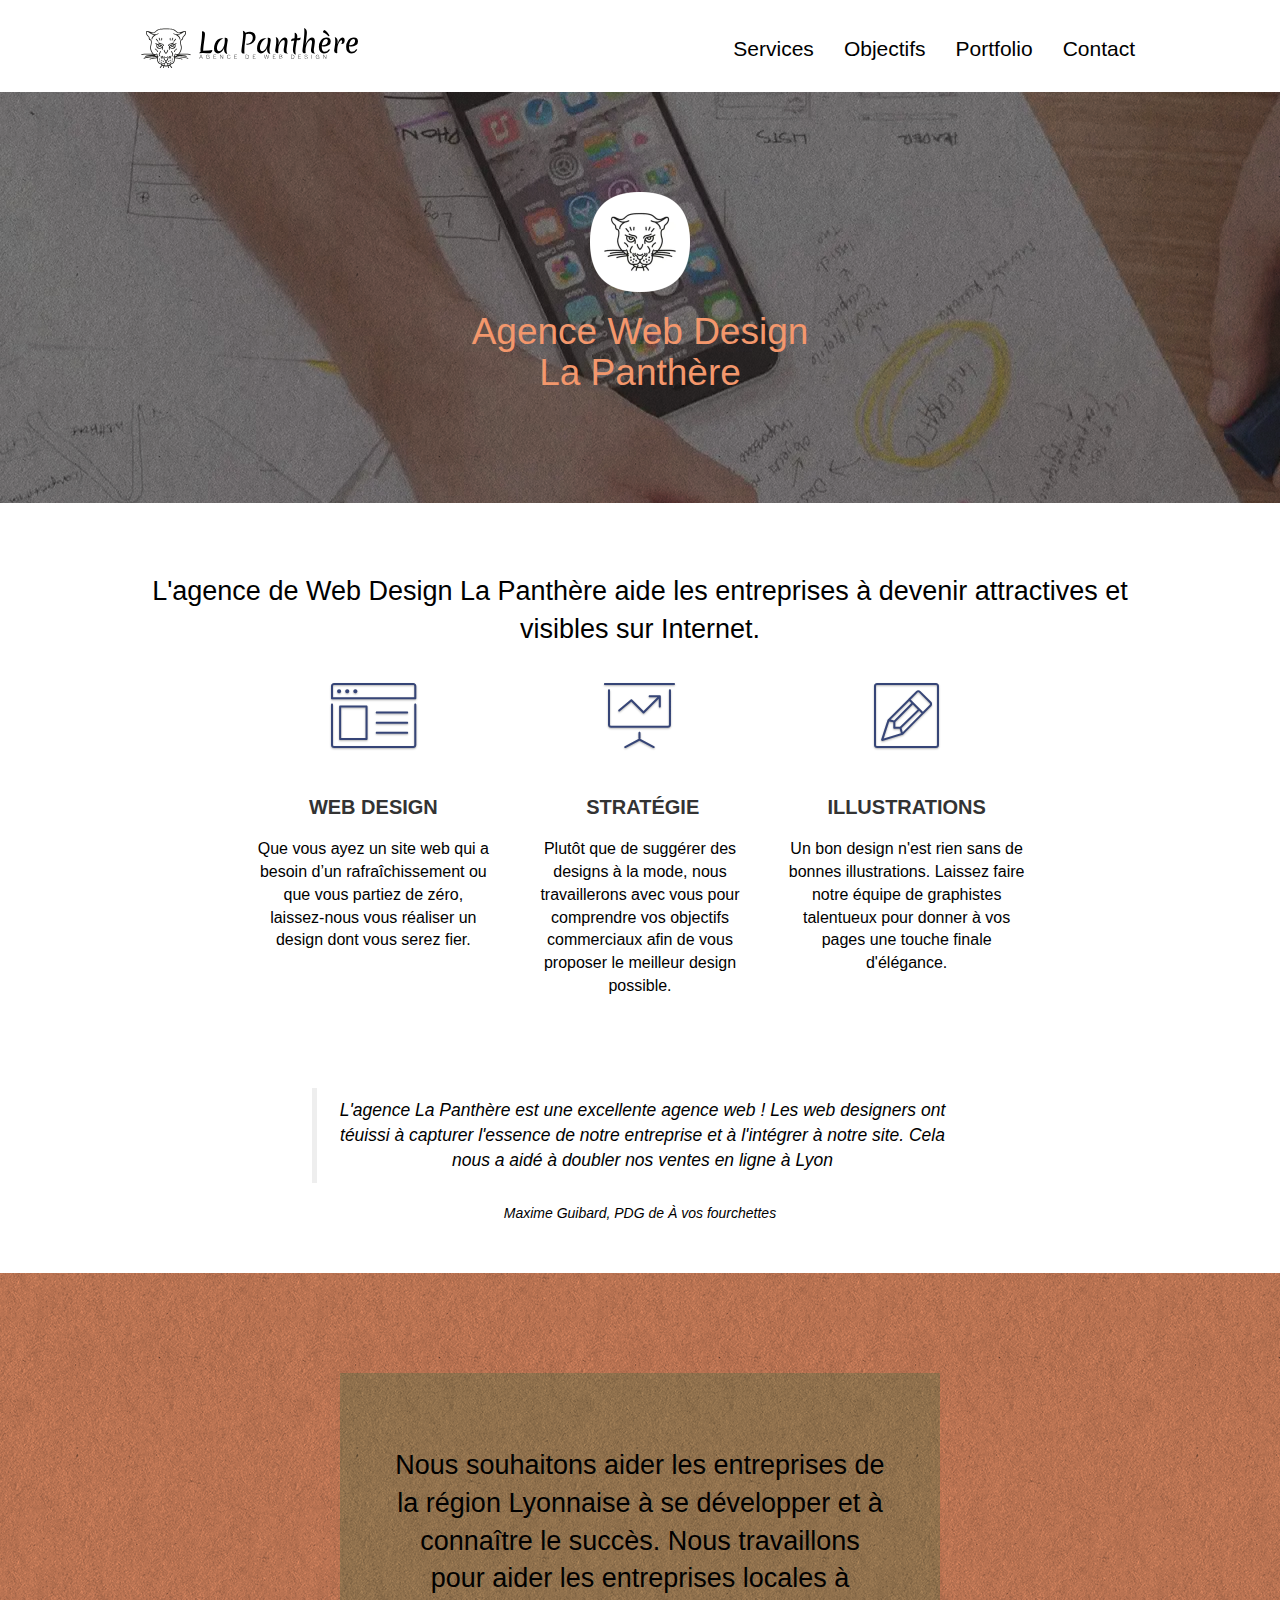
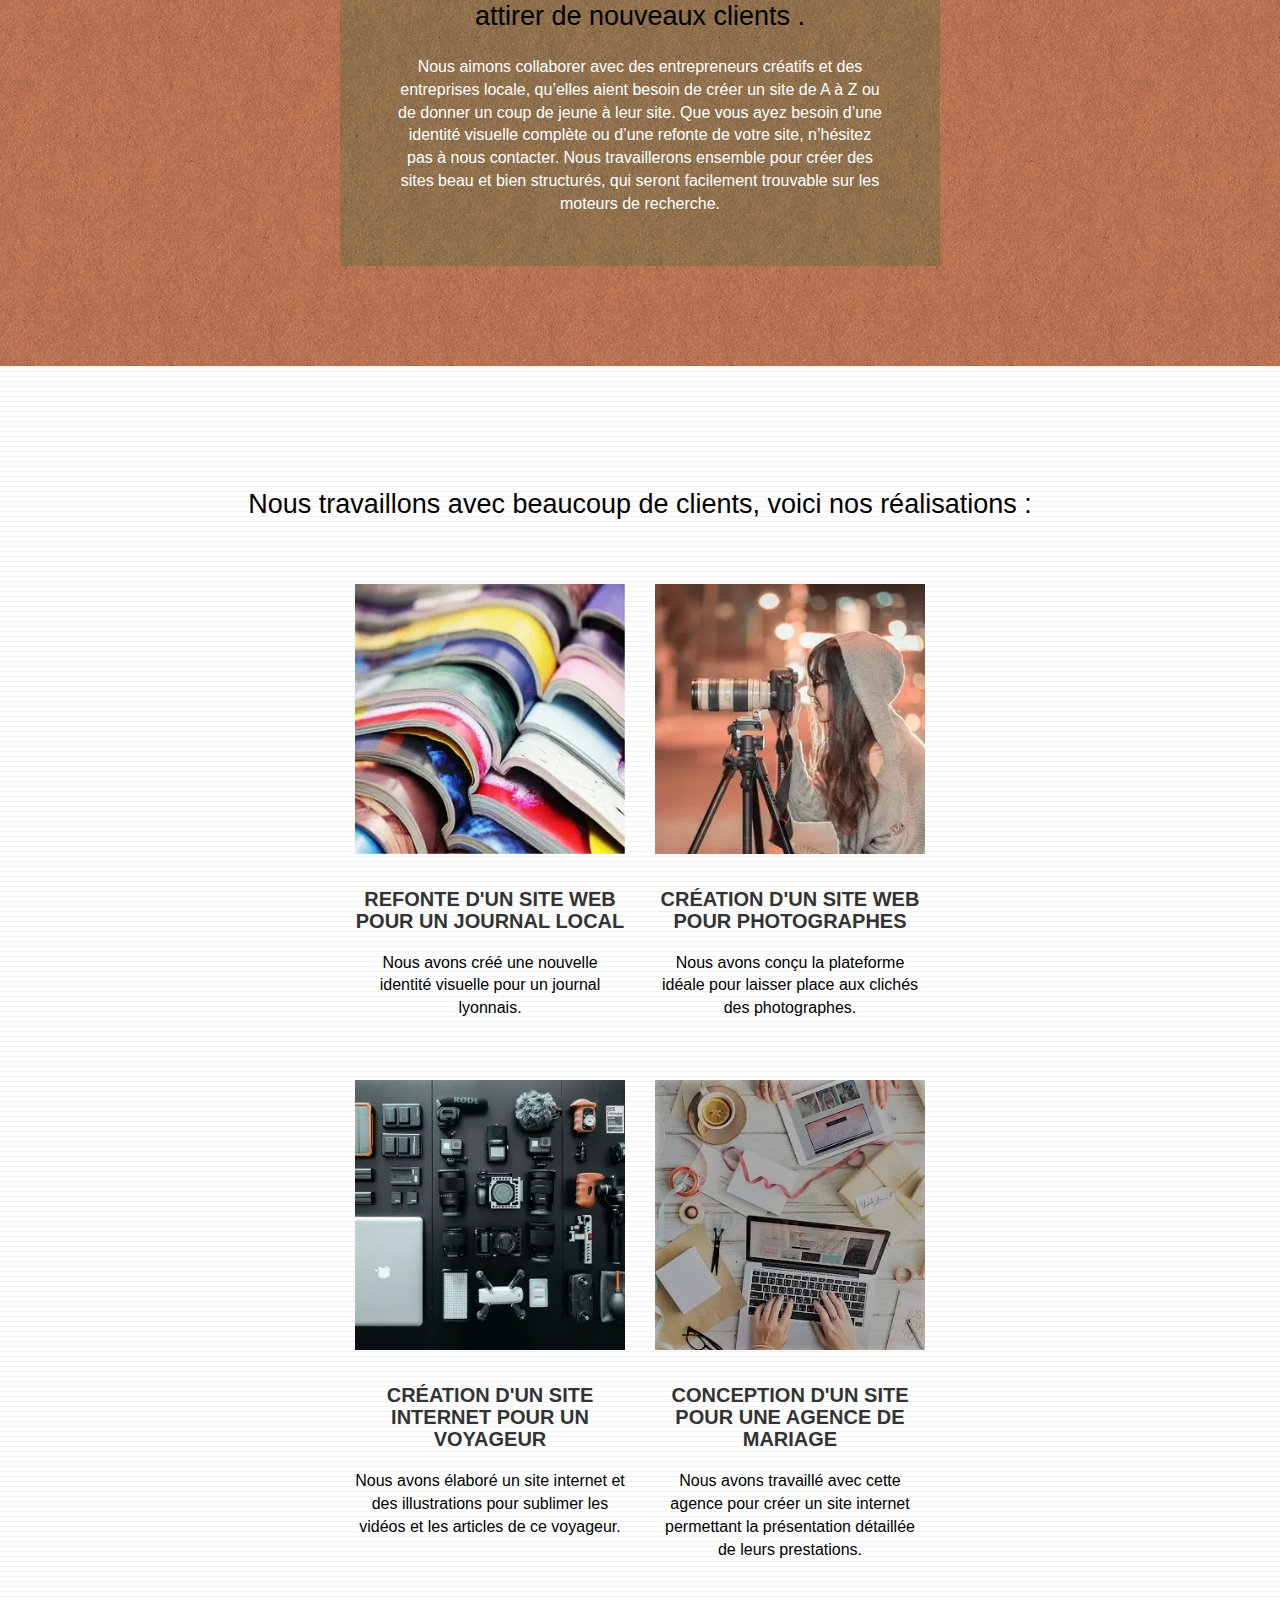
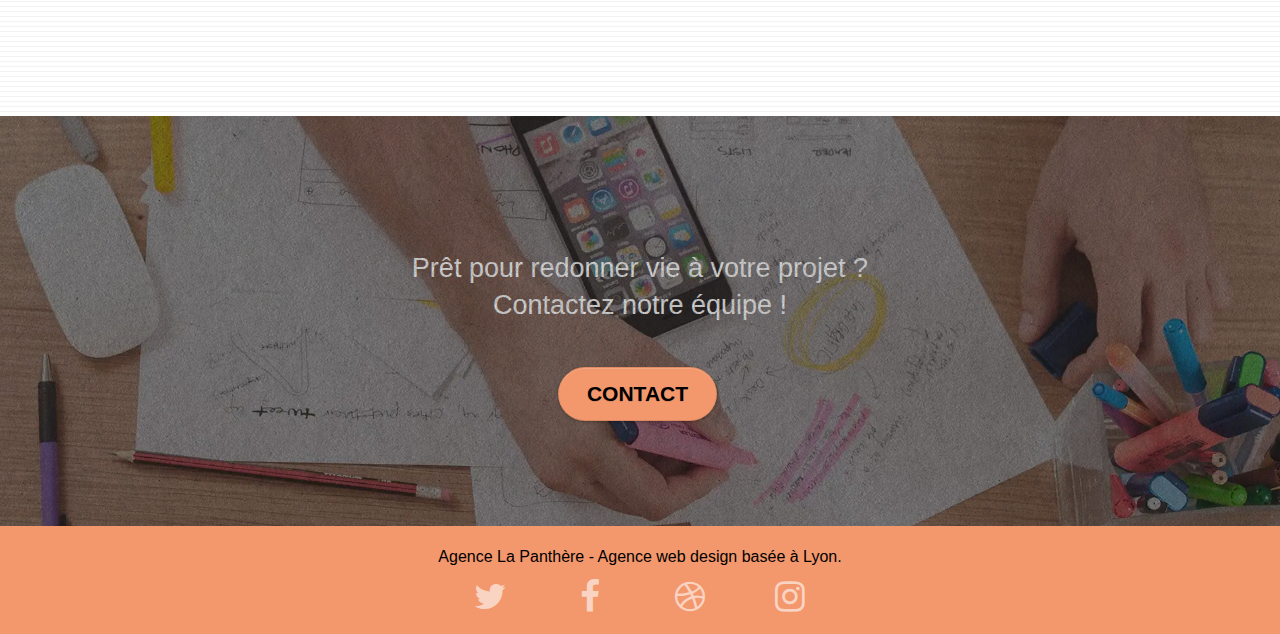
<file: index.html>
<!doctype html>
<html lang="fr">
<head>
    <meta charset="utf-8">
    <meta name="keywords" content="seo, google, site web, site internet, agence design paris, agence design, agence design,agence design,agence design,agence design,agence design,agence design,agence design,agence design">
    <meta name="description" content="À la recherche d'une agence WebDesign ?
	Faites de votre site web une référence de votre marché grâce à l'agence de WebDesign La Panthère.">
    <meta name="viewport" content="width=device-width, initial-scale=1.0, viewport-fit=cover">
    <link rel="shortcut icon" type="image/png" href="favicon.jpg">
    
	<link rel="stylesheet" type="text/css" href="./css/bootstrap.css">
	<link rel="stylesheet" type="text/css" href="style.css">
	<link rel="stylesheet" type="text/css" href="./css/font-awesome.css">
	<link rel="stylesheet" type="text/css" href="./css/et-line.css">
	
    
	<script src="./js/jquery-2.1.0.js" defer></script>
	<script src="./js/bootstrap.js" defer></script>
	<script src="./js/blocs.js" defer></script>
	<script src="./js/jquery.touchSwipe.js" defer></script>
	<script src="./js/gmaps.js" defer></script>

    <title>Agence de Web Design à Lyon - La Panthère</title>

    
<!-- Analytics -->
 
<!-- Analytics END -->
    
</head>
<body>
<!-- Principal conteneur -->
<div class="page-container">
    
<!-- header -->
<header class="bloc bgc-white l-bloc " id="bloc-0">
	<div class="container bloc-sm">

		<nav class="navbar row">
			<div class="navbar-header">
				<a class="navbar-brand" href="index.html"><img src="img/agence-la-panthere-monochrome.svg" alt="Logo Agence La Panthère" height="40"></a>
				<button id="nav-toggle" type="button" class="ui-navbar-toggle navbar-toggle" data-toggle="collapse" data-target=".navbar-1">
					<span class="sr-only">Toggle navigation</span>
					<span class="icon-bar"></span>
					<span class="icon-bar"></span>
					<span class="icon-bar"></span>
				</button>
			</div>
			<div class="collapse navbar-collapse navbar-1 special-dropdown-nav">
				<ul class="site-navigation nav navbar-nav">
					<li>
						<a href="#bloc-2-services">Services</a>
					</li>
					<li>
						<a href="#bloc-3-what-i-do">Objectifs</a>
					</li>
					<li>
						<a href="#bloc-4-portfolio">Portfolio</a>
					</li>
					<li>
						<a href="contact.html">Contact</a>
					</li>
				</ul>
			</div>
		</nav>
	</div>
</header>
<!-- header END -->

<!-- bloc-1-presentation -->
<div class="bloc bgc-dark-slate-blue bg-banniere d-bloc bg-t-edge bloc-bg-texture texture-paper b-parallax" id="bloc-1-hero">
	<div class="container bloc-lg">
		<div class="row tight-width-whitespace">
			<div class="col-sm-12">
				<img src="img/logo.webp" class="center-block image-resize-mode" width="100" alt="Logo La Panthère">
				<h1 class="text-center hero-bloc-text tc-white ">
					Agence Web Design <br> La Panthère
				</h1>
			</div>
		</div>
	</div>
</div>
<!-- bloc-1-presentation END -->

<!-- bloc-2-services -->
<div class="bloc bgc-white l-bloc" id="bloc-2-services">
	<div class="container bloc-md">
		<div class="row">
			<div class="col-sm-12 text-center">
				<h2>L'agence de Web Design La Panthère aide les entreprises à devenir attractives et visibles sur Internet.</h2>
			</div>
		</div>
		<div class="row voffset-lg med-width-whitespace">
			<div class="col-sm-4">
				<div class="text-center">
					<span class="et-icon-browser sm-shadow icon-dark-slate-blue icons icon-lg"></span>
				</div>
				<h3 class="mg-md text-center">
					Web design
				</h3>
				<p class="text-center ">
					Que vous ayez un site web qui a besoin d&rsquo;un rafraîchissement ou que vous partiez de zéro, laissez-nous vous réaliser un design dont vous serez fier.
				</p>
			</div>
			<div class="col-sm-4">
				<div class="text-center">
					<span class="et-icon-presentation sm-shadow icon-dark-slate-blue icons icon-lg"></span>
				</div>
				<h3 class="mg-md text-center">
					&nbsp;Stratégie
				</h3>
				<p class="text-center ">
					Plutôt que de suggérer des designs à la mode, nous travaillerons avec vous pour comprendre vos objectifs commerciaux afin de vous proposer le meilleur design possible.<br>
				</p>
			</div>
			<div class="col-sm-4">
				<div class="text-center">
					<span class="et-icon-edit sm-shadow icon-dark-slate-blue icons icon-lg"></span>
				</div>
				<h3 class="mg-md text-center">
					Illustrations
				</h3>
				<p class="text-center ">
					Un bon design n'est rien sans de bonnes illustrations. Laissez faire notre équipe de graphistes talentueux pour donner à vos pages une touche finale d'élégance.
				</p>
			</div>
		</div>
		<div class="row voffset-lg voffset">
			<figure class="col-xs-12 col-md-8 col-md-offset-2 text-center">
				<blockquote>L'agence La Panthère est une excellente agence web !
					Les web designers ont téuissi à capturer l'essence de notre entreprise et à l'intégrer à notre site.
				Cela nous a aidé à doubler nos ventes en ligne à Lyon</blockquote>
				<figcaption>Maxime Guibard, <abbr>PDG</abbr> de À vos fourchettes</figcaption>
				</figure>
		</div>
	</div>
</div>
<!-- bloc-2-services END -->

<!-- bloc-3-what-i-do -->
<div class="bloc tc-white bgc-atomic-tangerine bg-presentation d-bloc bloc-bg-texture texture-paper b-parallax" id="bloc-3-what-i-do">
	<div class="container bloc-lg">
		<div class="row tight-width-whitespace black-background">
			<div class="col-sm-12">
				<h2 class="mg-md text-center">
					Nous souhaitons aider les entreprises de la région Lyonnaise à se développer et à connaître le succès. Nous travaillons pour aider les entreprises locales à attirer de nouveaux clients .<br>
				</h2>
				<p class="text-center white">
					Nous aimons collaborer avec des entrepreneurs créatifs et des entreprises locale, qu’elles aient besoin de créer un site de A à Z ou de donner un coup de jeune à leur site. Que vous ayez besoin d’une identité visuelle complète ou d’une refonte de votre site, n’hésitez pas à nous contacter. Nous travaillerons ensemble pour créer des sites beau et bien structurés, qui seront facilement trouvable sur les moteurs de recherche.
				</p>
			</div>
		</div>
	</div>
</div>

<!-- bloc-3-what-i-do END -->

<!-- bloc-4-portfolio -->
<div class="bloc bgc-white bg-lines-h2-bg bg-repeat l-bloc" id="bloc-4-portfolio">
	<div class="container bloc-lg">
		<div class="row">
			<div class="col-sm-12 text-center">
				<h2>Nous travaillons avec beaucoup de clients, voici nos réalisations :</h2>
			</div>
		</div>
		<div class="row tight-width-whitespace portfolio-row">
			<div class="col-sm-6">
				<a href="#" data-lightbox="img/1.webp" data-gallery-id="gallery-1" data-caption="Refonte d'un site web pour un journal local" data-frame="snapshot-lb"><img src="img/1.webp" alt="Livres empilés" class="img-responsive portfolio-thumb"></a>
				<h3 class="mg-md text-center">
					Refonte d'un site web pour un journal local
				</h3>
				<p class="text-center">
					Nous avons créé une nouvelle identité visuelle pour un journal lyonnais.
				</p>
			</div>
			<div class="col-sm-6">
				<a href="#" data-lightbox="img/2.webp" data-gallery-id="gallery-1" data-caption="Création d'un site web pour photographes" data-frame="snapshot-lb"><img src="img/2.webp" class="img-responsive portfolio-thumb" alt="Photographe"></a>
				<h3 class="mg-md text-center">
					Création d'un site web pour photographes
				</h3>
				<p class="text-center">
					Nous avons conçu la plateforme idéale pour laisser place aux clichés des photographes.
				</p>
			</div>
		</div>
		<div class="row tight-width-whitespace portfolio-row">
			<div class="col-sm-6">
				<a href="#" data-lightbox="img/3.webp" data-gallery-id="gallery-1" data-caption="Création d'un site internet pour un voyageur" data-frame="snapshot-lb"><img src="img/3.webp" class="img-responsive portfolio-thumb" alt="Equipements informatiques et photographiques"></a>
				<h3 class="mg-md text-center">
					Création d'un site internet pour un voyageur
				</h3>
				<p class="text-center">
					Nous avons élaboré un site internet et des illustrations pour sublimer les vidéos et les articles de ce voyageur.
				</p>
			</div>
			<div class="col-sm-6">
				<a href="#" data-lightbox="img/4.webp" data-gallery-id="gallery-1" data-caption="Conception d'un site pour une agence de mariage" data-frame="snapshot-lb"><img src="img/4.webp" class="img-responsive portfolio-thumb" alt="Bureau de travail vu du dessus"></a>
				<h3 class="mg-md text-center">
					Conception d'un site pour une agence de mariage
				</h3>
				<p class="text-center">
					Nous avons travaillé avec cette agence pour créer un site internet permettant la présentation détaillée de leurs prestations.
				</p>
			</div>
		</div>
	</div>
</div>
<!-- bloc-4-portfolio END -->

<!-- bloc-5-cta -->
<div class="bloc bgc-dark-slate-blue bg-banniere d-bloc bloc-bg-texture texture-paper" id="bloc-5-cta">
	<div class="container bloc-lg">
		<div class="row">
			<h2 class="mg-md text-center white">
				Prêt pour redonner vie à votre projet ?<br>Contactez notre équipe !
			</h2>
			<div class="col-sm-12 text-center">
				<a href="contact.html" aria-label="Lien vers Contact" class="btn btn-atomic-tangerine btn-clean btn-rd btn-lg cta-hero">Contact</a>
			</div>
		</div>
	</div>
</div>
<!-- bloc-5-cta END -->

<!-- Footer - bloc-8 -->
<footer class="bloc bgc-atomic-tangerine d-bloc" id="bloc-8">
	<div class="container bloc-sm">
		<div class="row">
			<div class="col-sm-12">
				<p class="text-center footer-tag">
					Agence La Panthère - Agence web design basée à Lyon.<br>
				</p>
				<div class="row row-no-gutters social">
					<div class="col-sm-3">
						<div class="text-center">
							<a class="social" href="https://twitter.com/" aria-label="lien Twitter">
								<span class="fa fa-twitter icon-md"></span>
							</a>
						</div>
					</div>
					<div class="col-sm-3">
						<div class="text-center">
							<a class="social" href="https://www.facebook.com/" aria-label="lien Facebook"><span class="fa fa-facebook icon-md"></span></a>
						</div>
					</div>
					<div class="col-sm-3">
						<div class="text-center">
							<a class="social" href="https://dribbble.com/" aria-label="lien Dribble"><span class="fa fa-dribbble icon-md"></span></a>
						</div>
					</div>
					<div class="col-sm-3">
						<div class="text-center">
							<a class="social" href="https://www.instagram.com/" aria-label="lien Instagram"><span class="fa fa-instagram icon-md"></span></a>
						</div>
					</div>
				</div>
			</div>
		</div>
	</div>
</footer>
<!-- Footer - bloc-8 END -->

</div>
<!-- Principal conteneur END -->
    

</body>
</html>
</file>
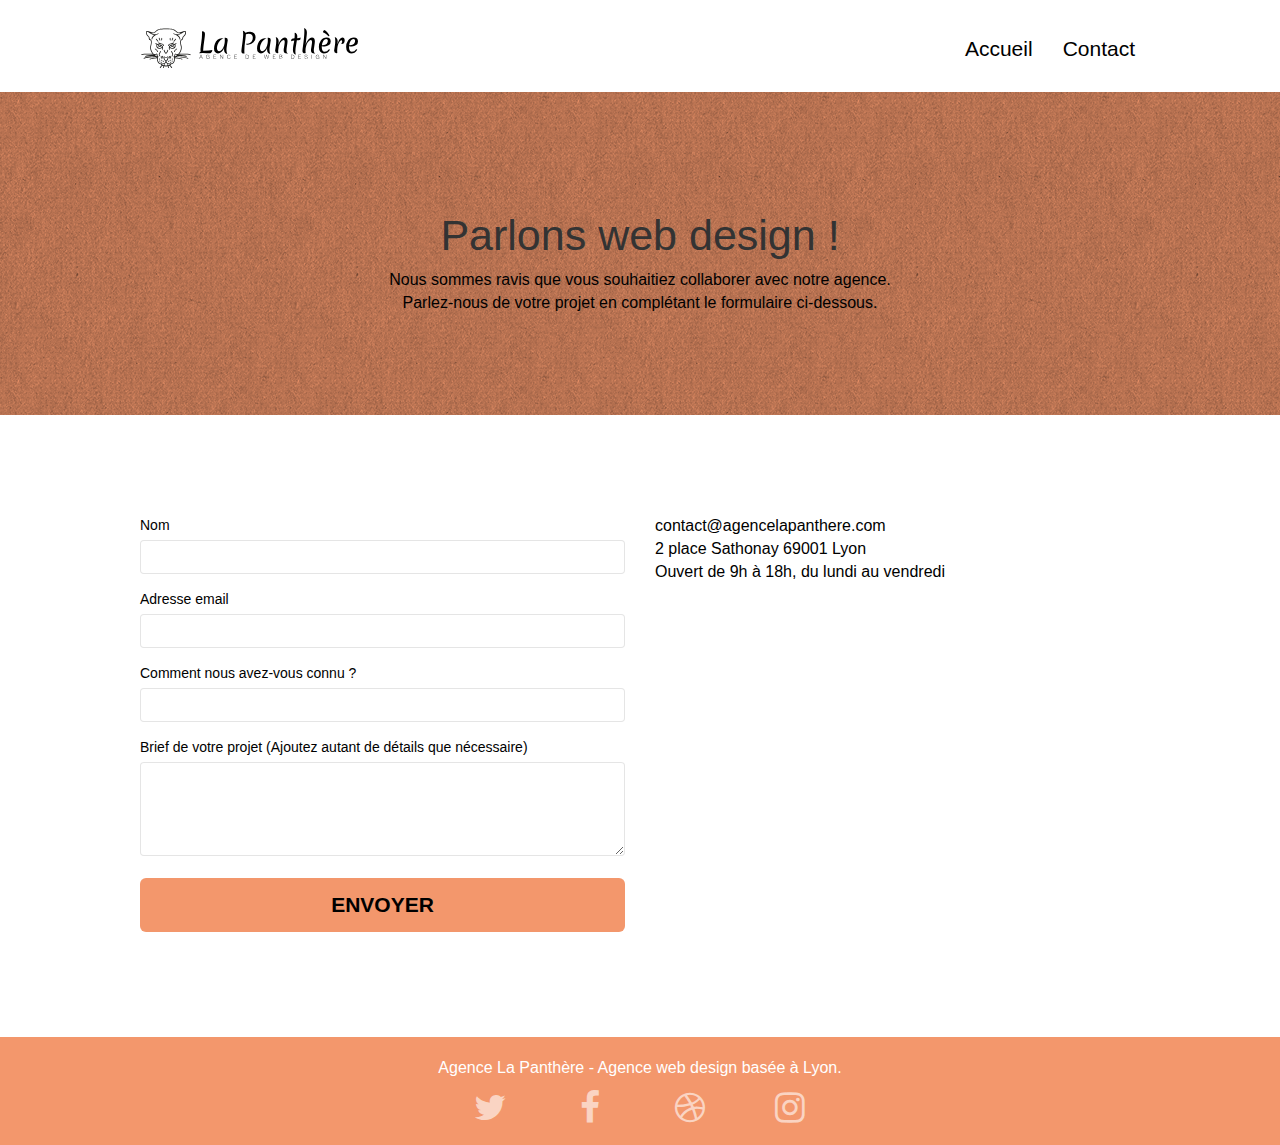
<file: contact.html>
<!doctype html>
<html lang="fr">
<head>
    <meta charset="utf-8">
    <meta name="keywords" content="">
    <meta name="description" content="Vous souhaitez obtenir des informations ou prendre rendez-vous ? 
	Contactez les experts de La Panthère et obtenez une réponse rapide et personnalisée !">
    <meta name="viewport" content="width=device-width, initial-scale=1.0, viewport-fit=cover">
    <link rel="shortcut icon" type="image/png" href="favicon.jpg">
    
	<link rel="stylesheet" type="text/css" href="./css/bootstrap.css">
	<link rel="stylesheet" type="text/css" href="style.css">
	<link rel="stylesheet" type="text/css" href="./css/font-awesome.css">
	<link rel="stylesheet" type="text/css" href="./css/et-line.css">
	
    
	<script src="./js/jquery-2.1.0.js" defer></script>
	<script src="./js/bootstrap.js" defer></script>
	<script src="./js/blocs.js" defer></script>
	<script src="./js/jqBootstrapValidation.js" defer></script>
	<script src="./js/formHandler.js" defer></script>

    <title>Contact - La Panthère</title>

    
<!-- Analytics -->
 
<!-- Analytics END -->
    
</head>
<body>
<!-- Principal conteneur -->
<div class="page-container">
    
<!-- bloc-0 -->
<header class="bloc bgc-white l-bloc " id="bloc-0">
	<div class="container bloc-sm">
		<nav class="navbar row">
			<div class="navbar-header">
				<a class="navbar-brand" href="index.html"><img src="img/agence-la-panthere-monochrome.svg" alt="Logo Agence La Panthère" height="40"></a>
				<button id="nav-toggle" type="button" class="ui-navbar-toggle navbar-toggle" data-toggle="collapse" data-target=".navbar-1">
					<span class="sr-only">Toggle navigation</span>
					<span class="icon-bar"></span>
					<span class="icon-bar"></span>
					<span class="icon-bar"></span>
				</button>
			</div>
			<div class="collapse navbar-collapse navbar-1 special-dropdown-nav">
				<ul class="site-navigation nav navbar-nav">
					<li>
						<a href="index.html">Accueil</a>
					</li>
					<li>
						<a href="contact.html">Contact</a>
					</li>
				</ul>
			</div>
		</nav>
	</div>
</header>
<!-- bloc-0 END -->

<!-- bloc-6 -->
<div class="bloc bg-dots-bg bg-repeat bgc-atomic-tangerine d-bloc bloc-bg-texture texture-paper" id="bloc-6">
	<div class="container bloc-lg">
		<div class="row">
			<div class="col-sm-12">
				<h1 class="text-center hero-bloc-text tc-white-contact">
					Parlons web design !
				</h1>
				<p class="text-center mg-lg tc-white-contact tight-width-whitespace">
					Nous sommes ravis que vous souhaitiez collaborer avec notre agence.<br>
					Parlez-nous de votre projet en complétant le formulaire ci-dessous.
				</p>
			</div>
		</div>
	</div>
</div>
<!-- bloc-6 END -->

<!-- bloc-7 -->
<div class="bloc bgc-white l-bloc" id="bloc-7">
	<div class="container bloc-lg">
		<div class="row">
			<div class="col-sm-6">
				<form id="form_1">
					<div class="form-group">
						<label for="name">
							Nom
						</label>
						<input id="name" class="form-control" required>
					</div>
					<div class="form-group">
						<label for="email">
							Adresse email
						</label>
						<input id="email" class="form-control" type="email" required>
					</div>
					<div class="form-group">
						<label for="input_504">
							Comment nous avez-vous connu ?
						</label>
						<input class="form-control" type="email" required id="input_504">
					</div>
					<div class="form-group">
						<label for="message">
							Brief de votre projet (Ajoutez autant de détails que nécessaire)<br>
						</label><textarea id="message" class="form-control" rows="4" cols="50" required></textarea>
					</div> 
					<button class="bloc-button btn btn-lg btn-block cta-hero btn-atomic-tangerine" type="submit">
						Envoyer
					</button>
				</form>
			</div>
			<div class="col-sm-6">
				<p>
					contact@agencelapanthere.com<br>2 place Sathonay 69001 Lyon<br>Ouvert de 9h à 18h, du lundi au vendredi<br>
				</p>
			</div>
		</div>
	</div>
</div>
<!-- bloc-7 END -->

<!-- ScrollToTop Button -->
<a class="bloc-button btn btn-d scrollToTop" onclick="scrollToTarget('1')"><span class="fa fa-chevron-up"></span></a>
<!-- ScrollToTop Button END-->


<!-- Footer - bloc-8 -->
<footer class="bloc bgc-atomic-tangerine d-bloc" id="bloc-8">
	<div class="container bloc-sm">
		<div class="row">
			<div class="col-sm-12">
				<p class="text-center white">
					Agence La Panthère - Agence web design basée à Lyon.<br>
				</p>
				<div class="row row-no-gutters social">
					<div class="col-sm-3">
						<div class="text-center">
							<a class="social" href="https://twitter.com/" aria-label="lien Twitter"><span class="fa fa-twitter icon-md"></span></a>
						</div>
					</div>
					<div class="col-sm-3">
						<div class="text-center">
							<a class="social" href="https://www.facebook.com/" aria-label="lien Facebook"><span class="fa fa-facebook icon-md"></span></a>
						</div>
					</div>
					<div class="col-sm-3">
						<div class="text-center">
							<a class="social" href="https://dribbble.com/" aria-label="lien Dribble"><span class="fa fa-dribbble icon-md"></span></a>
						</div>
					</div>
					<div class="col-sm-3">
						<div class="text-center">
							<a class="social" href="https://www.instagram.com/" aria-label="lien Instagram"><span class="fa fa-instagram icon-md"></span></a>
						</div>
					</div>
				</div>
			</div>
		</div>
	</div>
</footer>
<!-- Footer - bloc-8 END -->

</div>
<!-- Principal conteneur END -->
    

</body>
</html>
</file>
<file: style.css>
body {
    margin: 0;
    padding: 0;
    background: #FFF;
    overflow-x: hidden;
    -webkit-font-smoothing: antialiased;
    -moz-osx-font-smoothing: grayscale;
}

a,
button {
    transition: all .3s ease-in-out;
    outline: none!important;
}

a:hover {
    text-decoration: none;
    cursor: pointer;
}

#page-loading-blocs-notifaction {
    position: fixed;
    top: 0;
    bottom: 0;
    width: 100%;
    z-index: 100000;
    background: #FFFFFF url("img/pageload-spinner.gif") no-repeat center center;
}

.bloc {
    width: 100%;
    clear: both;
    background: 50% 50% no-repeat;
    padding: 0 50px;
    -webkit-background-size: cover;
    -moz-background-size: cover;
    -o-background-size: cover;
    background-size: cover;
    position: relative;
}

.bloc .container {
    padding-left: 0;
    padding-right: 0;
}

.bloc-lg {
    padding: 100px 50px;
}

.bloc-md {
    padding: 50px;
}

.bloc-sm {
    padding: 20px 50px;
}

.bg-center,
.bg-l-edge,
.bg-r-edge,
.bg-t-edge,
.bg-b-edge,
.bg-tl-edge,
.bg-bl-edge,
.bg-tr-edge,
.bg-br-edge,
.bg-repeat {
    -webkit-background-size: auto!important;
    -moz-background-size: auto!important;
    -o-background-size: auto!important;
    background-size: auto!important;
}

.bg-repeat {
    background: repeat;
}

.bg-t-edge {
    background: top no-repeat;
}

.bloc-bg-texture::before {
    content: "";
    background-size: 2px 2px;
    position: absolute;
    top: 0;
    bottom: 0;
    left: 0;
    right: 0;
}

.texture-paper::before {
    background: url("img/texture-paper.webp");
    background-size: 280px 280px;
}

.b-parallax {
    background-attachment: fixed;
}

.d-bloc {
    color: rgba(255, 255, 255, .7);
}

.d-bloc button:hover {
    color: rgba(255, 255, 255, .9);
}

.d-bloc .icon-round,
.d-bloc .icon-square,
.d-bloc .icon-rounded,
.d-bloc .icon-semi-rounded-a,
.d-bloc .icon-semi-rounded-b {
    border-color: rgba(255, 255, 255, .9);
}

.d-bloc .divider-h span {
    border-color: rgba(255, 255, 255, .2);
}

.d-bloc .a-btn,
.d-bloc .navbar a,
.d-bloc .navbar-brand,
.d-bloc a .icon-sm,
.d-bloc a .icon-md,
.d-bloc a .icon-lg,
.d-bloc a .icon-xl,
.d-bloc h1 a,
.d-bloc h2 a,
.d-bloc h3 a,
.d-bloc h4 a,
.d-bloc h5 a,
.d-bloc h6 a,
.d-bloc p a {
    color: rgba(255, 255, 255, .6);
}

.d-bloc .a-btn:hover,
.d-bloc .navbar a:hover,
.d-bloc .navbar-brand:hover,
.d-bloc a:hover .icon-sm,
.d-bloc a:hover .icon-md,
.d-bloc a:hover .icon-lg,
.d-bloc a:hover .icon-xl,
.d-bloc h1 a:hover,
.d-bloc h2 a:hover,
.d-bloc h3 a:hover,
.d-bloc h4 a:hover,
.d-bloc h5 a:hover,
.d-bloc h6 a:hover,
.d-bloc p a:hover {
    color: rgba(255, 255, 255, 1);
}

.d-bloc .navbar-toggle .icon-bar {
    background: rgba(255, 255, 255, 1);
}

.d-bloc .btn-wire,
.d-bloc .btn-wire:hover {
    color: rgba(255, 255, 255, 1);
    border-color: rgba(255, 255, 255, 1);
}

.d-bloc .panel {
    color: rgba(0, 0, 0, .5);
}

.d-bloc .panel button:hover {
    color: rgba(0, 0, 0, .7);
}

.d-bloc .panel icon {
    border-color: rgba(0, 0, 0, .7);
}

.d-bloc .panel .divider-h span {
    border-color: rgba(0, 0, 0, .1);
}

.d-bloc .panel .a-btn {
    color: rgba(0, 0, 0, .6);
}

.d-bloc .panel .a-btn:hover {
    color: rgba(0, 0, 0, 1);
}

.d-bloc .panel .btn-wire,
.d-bloc .panel .btn-wire:hover {
    color: rgba(0, 0, 0, .7);
    border-color: rgba(0, 0, 0, .3);
}

.d-bloc .panel,
.l-bloc {
    color: rgba(0, 0, 0, .5);
}

.d-bloc .panel button:hover,
.l-bloc button:hover {
    color: rgba(0, 0, 0, .7);
}

.l-bloc .icon-round,
.l-bloc .icon-square,
.l-bloc .icon-rounded,
.l-bloc .icon-semi-rounded-a,
.l-bloc .icon-semi-rounded-b {
    border-color: rgba(0, 0, 0, .7);
}

.d-bloc .panel .divider-h span,
.l-bloc .divider-h span {
    border-color: rgba(0, 0, 0, .1);
}

.d-bloc .panel .a-btn,
.l-bloc .a-btn,
.l-bloc .navbar a,
.l-bloc .navbar-brand,
.l-bloc a .icon-sm,
.l-bloc a .icon-md,
.l-bloc a .icon-lg,
.l-bloc a .icon-xl,
.l-bloc h1 a,
.l-bloc h2 a,
.l-bloc h3 a,
.l-bloc h4 a,
.l-bloc h5 a,
.l-bloc h6 a,
.l-bloc p a {
    color: rgba(0, 0, 0, .6);
}

.d-bloc .panel .a-btn:hover,
.l-bloc .a-btn:hover,
.l-bloc .navbar a:hover,
.l-bloc .navbar-brand:hover,
.l-bloc a:hover .icon-sm,
.l-bloc a:hover .icon-md,
.l-bloc a:hover .icon-lg,
.l-bloc a:hover .icon-xl,
.l-bloc h1 a:hover,
.l-bloc h2 a:hover,
.l-bloc h3 a:hover,
.l-bloc h4 a:hover,
.l-bloc h5 a:hover,
.l-bloc h6 a:hover,
.l-bloc p a:hover {
    color: rgba(0, 0, 0, 1);
}

.l-bloc .navbar-toggle .icon-bar {
    color: rgba(0, 0, 0, .6);
}

.d-bloc .panel .btn-wire,
.d-bloc .panel .btn-wire:hover,
.l-bloc .btn-wire,
.l-bloc .btn-wire:hover {
    color: rgba(0, 0, 0, .7);
    border-color: rgba(0, 0, 0, .3);
}

.voffset {
    margin-top: 30px;
}

.voffset-lg {
    margin-top: 80px;
}

.row-no-gutters {
    margin-right: 0;
    margin-left: 0;
}

.row.row-no-gutters > [class^="col-"],
.row.row-no-gutters > [class*=" col-"] {
    padding-right: 0;
    padding-left: 0;
}

#bloc-1-hero h1 {
    font-size: 37px;
}

.navbar {
    margin-bottom: 0;
    z-index: 1;
}

.navbar-brand {
    height: auto;
    padding: 3px 15px;
    font-size: 30px;
    font-weight: normal;
    font-weight: 600;
    line-height: 44px;
}

.navbar-brand img {
    max-height: 200px;
    margin: 0 5px 0 0;
    display: inline;
}

.navbar-brand img[src$=svg] {
    min-width: 100px;
}

.nav-center .navbar-brand img {
    margin: 0;
}

.navbar .nav {
    padding-top: 2px;
    margin-right: -16px;
    float: right;
    z-index: 1;
}

.nav > li {
    float: left;
    margin-top: 4px;
    font-size: 21px;
}

.navbar-nav .open .dropdown-menu > li > a {
    text-align: inherit;
}

.nav > li a:hover {
    background: transparent;
    border-bottom: black;
}


.nav > li a:focus {
    background: transparent;        
    border: 2px solid black;
}

a:focus,
button:focus {
    border: 2px solid;
}

.navbar-toggle {
    margin: 10px 10px 0 0;
    border: 0px;
}

.navbar-toggle:hover {
    background: transparent!important;
}

.navbar-toggle .icon-bar {
    background-color: rgba(0, 0, 0, .5);
    width: 26px;
}

.nav-invert .navbar .nav {
    float: left;
}

.nav-invert .navbar-header,
.nav-invert .navbar-brand {
    float: right;
    position: relative;
    z-index: 2;
}

@media (min-width: 768px) {
    .site-navigation {
        position: absolute;
        top: 50%;
        right: 20px;
        transform: translate(0, -50%);
        -webkit-transform: translateY(-50%);
    }
    .nav > li .dropdown-menu a,
    .nav > li .dropdown-menu a:hover {
        color: #484848;
    }
    .nav-invert .site-navigation {
        left: 0;
        right: 0;
    }
    .nav-center {
        text-align: center;
    }
    .nav-center .navbar-header {
        width: 100%;
    }
    .nav-center .navbar-header,
    .nav-center .navbar-brand,
    .nav-center .nav > li {
        float: none;
        display: inline-block;
    }
    .nav-center .site-navigation {
        position: relative;
        width: 100%;
        right: 0;
        margin-right: 0px;
        margin-top: 20px;
    }
    .nav-center.mini-nav .navbar-toggle {
        float: none;
        margin: 10px auto 0;
    }
}

.nav > li > .dropdown a {
    background: none!important;
    display: block;
    padding: 14px 15px;
}

nav .caret {
    margin: 0 5px;
}

.dropdown-menu .dropdown-menu {
    top: -8px;
    left: 100%;
}

.dropdown-menu .dropmenu-flow-right {
    top: 100%;
    left: 0;
    margin-left: -1px;
    border-top-left-radius: 0;
    border-top-right-radius: 0;
}

.dropdown-menu .dropdown span {
    border: 4px solid black;
    border-top-color: transparent;
    border-right-color: transparent;
    border-bottom-color: transparent;
    margin: 6px -5px 0 0!important;
    float: right;
}

.mg-md {
    margin-top: 34px;
    margin-bottom: 20px;
}

.mg-lg {
    margin-top: 10px;
    margin-bottom: 40px;
}

.btn {
    margin: 0 5px 5px 0;
}

.btn.pull-right {
    margin: 0 0 5px 5px;
}

.btn-d,
.btn-d:hover,
.btn-d:focus {
    color: #FFF;
    background: rgba(0, 0, 0, .3);
}

button {
    outline: none!important;
}

.btn-rd {
    border-radius: 40px;
}

.btn-clean {
    border: 1px solid rgba(0, 0, 0, .08);
    border-bottom-color: rgba(0, 0, 0, .1);
    text-shadow: 0 1px 0 rgba(0, 0, 1, .1);
    box-shadow: 0 1px 3px rgba(0, 0, 1, .25), inset 0 1px 0 0 rgba(255, 255, 255, .15);
}

.icon-md {
    font-size: 35px!important;
}

.icon-lg {
    font-size: 65px!important;
}

.sm-shadow {
    text-shadow: 0 1px 2px rgba(0, 0, 0, .3);
}

.panel-sq,
.panel-sq .panel-heading,
.panel-sq .panel-footer {
    border-radius: 0;
}

.panel-rd {
    border-radius: 30px;
}

.panel-rd .panel-heading {
    border-radius: 29px 29px 0 0;
}

.panel-rd .panel-footer {
    border-radius: 0 0 29px 29px;
}

.form-control {
    border-color: rgba(0, 0, 0, .1);
    box-shadow: none;
}

.scrollToTop {
    width: 40px;
    height: 40px;
    position: fixed;
    bottom: 20px;
    right: 20px;
    opacity: 0;
    z-index: 500;
    transition: all .3s ease-in-out;
}

.scrollToTop span {
    margin-top: 6px;
}

.showScrollTop {
    font-size: 19px;
    opacity: 1;
}

a[data-lightbox] {
    position: relative;
    display: block;
    text-align: center;
}

a[data-lightbox]:hover::before {
    content: "+";
    font-family: "HelveticaNeue-Light", "Helvetica Neue Light", "Helvetica Neue", Helvetica, Arial;
    font-size: 37px;
    width: 50px;
    height: 50px;
    margin-left: -25px;
    border-radius: 50%;
    background: rgba(0, 0, 0, .6);
    color: #FFF;
    font-weight: 100;
    z-index: 1;
    position: absolute;
    top: 50%;
    transform: translateY(-50%);
    -webkit-transform: translateY(-50%);
}

a[data-lightbox]:hover img {
    opacity: 0.6;
    -webkit-animation-fill-mode: none;
    animation-fill-mode: none;
}

#lightbox-modal {
    display: flex;
    align-items: center;
}

#lightbox-modal .modal-dialog {
    width: 90%;
    max-width: 900px;
    margin: 0 auto 0;
}

#lightbox-modal .modal-dialog img {
    max-height: 90vh;
    margin: 0 auto;
}

.lightbox-caption {
    padding: 20px;
    color: #FFF;
    background: rgba(0, 0, 0, .5);
    position: absolute;
    left: 15px;
    right: 15px;
    bottom: 5px;
}

.close-lightbox {
    color: #FFF;
    font-size: 35px;
    position: absolute;
    top: 20px;
    right: 20px;
    z-index: 20;
    background: rgba(0, 0, 0, .5);
    border: none;
    line-height: 30px;
    padding: 0 9px 5px;
    opacity: 0.3;
}

.close-lightbox:hover,
.next-lightbox:hover,
.prev-lightbox:hover {
    opacity: 1.0;
    color: #FFF;
}

.next-lightbox,
.prev-lightbox {
    font-size: 25px;
    color: rgba(255, 255, 255, .9);
    background: rgba(0, 0, 0, .5);
    transition: all .2s ease-in-out;
    position: absolute;
    top: 45%;
    z-index: 1;
    opacity: 0.4;
}

.next-lightbox {
    padding: 6px 8px 1px 13px;
    right: 25px;
}

.prev-lightbox {
    padding: 6px 13px 1px 10px;
    left: 25px;
}

.snapshot-lb .modal-body {
    padding-bottom: 45px;
}

.snapshot-lb .lightbox-caption {
    padding: 0;
    color: rgba(0, 0, 0, .5);
    background: none;
}

h1,
h2,
h3,
h4,
h5,
h6,
p,
label,
.btn,
a,
.footer-tag,
blockquote,
figcaption {
    font-family: "helvetica";
    font-weight: 400;
    color: black!important;
}

blockquote,
figcaption {
    font-style: italic;
}

.container {
    max-width: 1000px;
}

.hero-bloc-text {
    font-size: 43px;
}

.hero-bloc-text-sub {
    font-size: 41px;
}

.statement-bloc-text {
    line-height: 26px;
    font-style: italic;
    font-size: 25px;
    text-align: center;
    font-weight: lighter;
    max-width: 520px;
    margin: auto auto auto auto;
}

p {
    font-size: 16px;
}

.tight-width-whitespace {
    max-width: 600px;
    margin: auto auto auto auto;
}

.h1 {
    font-size: 25px;
    font-family: "Open Sans";
}

.cta-hero {
    margin-top: 22px;
    color: #FFFFFF!important;
    text-transform: uppercase;
    padding: 12px 28px 12px 28px;
    font-size: 21px;
    font-weight: 700;
}

.social {
    max-width: 400px;
    margin: auto auto auto auto;
    display: flex;
    justify-content: space-around;
}

h2 {
    font-size: 27px;
    line-height: 1.4em;
}

h3 {
    font-size: 20px;
    text-transform: uppercase;
    font-weight: 700;
    color: #333333!important;
}

.med-width-whitespace {
    max-width: 800px;
    margin: auto auto auto auto;
    box-shadow: 0px 0px 0px #000000;
}

h1 {
    color: #333333!important;
}

h4 {
    color: #333333!important;
}

.icons {
    margin-bottom: 14px;
    margin-top: 24px;
}

.white {
    color: #FFFFFF!important;
}

.portfolio-thumb {
    margin: auto;
}

.portfolio-row {
    margin-bottom: 44px;
    margin-top: 50px;
}

.avatar {
    box-shadow: 0px 4px 9px rgba(0, 0, 0, 0.3);
}

.black-background {
    background-color: rgba(165, 147, 99, 0.7);
    padding: 40px 40px 40px 40px;
}

.bold-link {
    font-weight: 900;
    text-decoration: underline!important;
}

.bgc-white {
    background-color: #FFFFFF;
}

.bgc-dark-slate-blue {
    background-color: #364577;
}

.bgc-atomic-tangerine {
    background-color: #F3976C;
}

.tc-white {
    color: #F3976C!important;
}

.btn-atomic-tangerine {
    background: #F3976C;
    color: black!important;
}

.btn-atomic-tangerine:hover {
    background: #c27956!important;
    color: #FFFFFF!important;
}

.ltc-white {
    color: #FFFFFF!important;
}

.ltc-white:hover {
    color: #cccccc!important;
}

.ltc-atomic-tangerine {
    color: #F3976C!important;
}

.ltc-atomic-tangerine:hover {
    color: #c27956!important;
}

.icon-dark-slate-blue {
    color: #364577!important;
    border-color: #364577!important;
}

.bg-dots-bg {
    background-image: url("img/dots-bg.webp");
}

.bg-lines-h2-bg {
    background-image: url("img/lines-h2-bg.webp");
}

.bg-banniere {
    background-image: url("img/agence-la-panthere.webp");
}

.bg-presentation {
    background-image: url("img/image-de-presentation.webp");
}

@media (max-width: 1024px) {
    .bloc {
        padding-left: 20px;
        padding-right: 20px;
    }
    .bloc.full-width-bloc,
    .bloc-tile-2.full-width-bloc .container,
    .bloc-tile-3.full-width-bloc .container,
    .bloc-tile-4.full-width-bloc .container {
        padding-left: 0;
        padding-right: 0;
    }
}

@media (max-width: 992px) and (min-width: 768px) {
    .navbar .nav {
        max-width: 80%
    }
    .nav-center.navbar .nav {
        max-width: 100%
    }
}

@media only screen and (min-width: 768px) and (max-width: 1024px) and (orientation: landscape) {
    .b-parallax {
        background-attachment: scroll;
    }
}

@media only screen and (min-width: 1024px) and (max-width: 1366px) and (-webkit-min-device-pixel-ratio: 1.5) {
    .b-parallax {
        background-attachment: scroll;
    }
}

@media (max-width: 991px) {
    .container {
        width: 100%;
    }
    .b-parallax {
        background-attachment: scroll;
    }
    .page-container,
    #hero-bloc {
        overflow-x: hidden;
        position: relative;
    }

    .bloc-group,
    .bloc-group .bloc {
        display: block;
        width: 100%;
    }
    .bloc-fill-screen .fill-bloc-top-edge,
    .bloc-fill-screen .fill-bloc-bottom-edge {
        padding: 0 20px;
    }
}

@media (max-width: 767px) {
    .page-container {
        overflow-x: hidden;
        position: relative;
    }
    h1,
    h2,
    h3,
    h4,
    h5,
    h6,
    p,
    #disqus_thread {
        padding-left: 10px!important;
        padding-right: 10px!important;
    }
    .b-parallax {
        background-attachment: scroll;
    }
    .navbar .nav {
        padding-top: 0;
        border-top: 1px solid rgba(0, 0, 0, .2);
        float: none!important;
    }
    .navbar.row {
        margin-left: 0;
        margin-right: 0;
    }
    .site-navigation {
        position: inherit;
        transform: none;
        -webkit-transform: none;
        -ms-transform: none;
    }
    .nav > li {
        margin-top: 0;
        border-bottom: 1px solid rgba(0, 0, 0, .1);
        background: rgba(0, 0, 0, .05);
        text-align: left;
        padding-left: 15px;
        width: 100%;
    }
    .nav > li:hover {
        background: rgba(0, 0, 0, .08);
    }
    .dropdown .dropdown a .caret {
        float: none;
        margin: 5px 0 0 10px!important;
        border: 4px solid black;
        border-bottom-color: transparent;
        border-right-color: transparent;
        border-left-color: transparent;
    }
    #hero-bloc .navbar .nav {
        background: rgba(0, 0, 0, .8);
    }
    #hero-bloc .navbar .nav a {
        color: rgba(255, 255, 255, .6);
    }
    .hero {
        padding: 50px 0;
    }
    .hero-nav {
        left: -1px;
        right: -1px;
    }
    .navbar-collapse {
        padding: 0;
        overflow-x: hidden;
        -webkit-box-shadow: none;
        box-shadow: none;
    }
    .navbar-brand img {
        max-height: 40px;
        width: auto;
    }
    .nav-invert .navbar-header {
        float: none;
        width: 100%;
    }
    .nav-invert .navbar-toggle {
        float: left;
        margin-left: 10px;
    }
    .bloc {
        padding-left: 0;
        padding-right: 0;
    }
    .bloc-xxl,
    .bloc-xl,
    .bloc-lg {
        padding: 40px 0;
    }
    .bloc-sm,
    .bloc-md {
        padding-left: 0;
        padding-right: 0;
    }
    .bloc-tile-2 .container,
    .bloc-tile-3 .container,
    .bloc-tile-4 .container,
    .bloc-fill-screen .fill-bloc-top-edge,
    .bloc-fill-screen .fill-bloc-bottom-edge {
        padding-left: 0;
        padding-right: 0;
    }
    .a-block {
        padding: 0 10px;
    }
    .btn-dwn {
        display: none;
    }
    .voffset {
        margin-top: 5px;
    }
    .voffset-md {
        margin-top: 20px;
    }
    .voffset-lg {
        margin-top: 30px;
    }
    form {
        padding: 5px;
    }
    .close-lightbox {
        display: inline-block;
    }
    .blocsapp-device-iphone5 {
        background-size: 216px 425px;
        padding-top: 60px;
        width: 216px;
        height: 425px;
    }
    .blocsapp-device-iphone5 img {
        width: 180px;
        height: 320px;
    }
}

@media (max-width: 400px) {
    .bloc {
        padding-left: 0;
        padding-right: 0;
    }
}

@media (max-width: 767px) {
    .bloc-mob-center-text {
        text-align: center;
    }
}
</file>
<file: css/et-line.css>
@font-face {
    font-family: et-line;
    src: url(../fonts/et-line.eot);
    src: url(../fonts/et-line.eot?#iefix) format('embedded-opentype'), url(../fonts/et-line.woff) format('woff'), url(../fonts/et-line.ttf) format('truetype'), url(../fonts/et-line.svg#et-line) format('svg');
    font-weight: 400;
    font-style: normal
}

.et-icon-adjustments,
.et-icon-alarmclock,
.et-icon-anchor,
.et-icon-aperture,
.et-icon-attachment,
.et-icon-bargraph,
.et-icon-basket,
.et-icon-beaker,
.et-icon-bike,
.et-icon-book-open,
.et-icon-briefcase,
.et-icon-browser,
.et-icon-calendar,
.et-icon-camera,
.et-icon-caution,
.et-icon-chat,
.et-icon-circle-compass,
.et-icon-clipboard,
.et-icon-clock,
.et-icon-cloud,
.et-icon-compass,
.et-icon-desktop,
.et-icon-dial,
.et-icon-document,
.et-icon-documents,
.et-icon-download,
.et-icon-dribbble,
.et-icon-edit,
.et-icon-envelope,
.et-icon-expand,
.et-icon-facebook,
.et-icon-flag,
.et-icon-focus,
.et-icon-gears,
.et-icon-genius,
.et-icon-gift,
.et-icon-global,
.et-icon-globe,
.et-icon-googleplus,
.et-icon-grid,
.et-icon-happy,
.et-icon-hazardous,
.et-icon-heart,
.et-icon-hotairballoon,
.et-icon-hourglass,
.et-icon-key,
.et-icon-laptop,
.et-icon-layers,
.et-icon-lifesaver,
.et-icon-lightbulb,
.et-icon-linegraph,
.et-icon-linkedin,
.et-icon-lock,
.et-icon-magnifying-glass,
.et-icon-map,
.et-icon-map-pin,
.et-icon-megaphone,
.et-icon-mic,
.et-icon-mobile,
.et-icon-newspaper,
.et-icon-notebook,
.et-icon-paintbrush,
.et-icon-paperclip,
.et-icon-pencil,
.et-icon-phone,
.et-icon-picture,
.et-icon-pictures,
.et-icon-piechart,
.et-icon-presentation,
.et-icon-pricetags,
.et-icon-printer,
.et-icon-profile-female,
.et-icon-profile-male,
.et-icon-puzzle,
.et-icon-quote,
.et-icon-recycle,
.et-icon-refresh,
.et-icon-ribbon,
.et-icon-rss,
.et-icon-sad,
.et-icon-scissors,
.et-icon-scope,
.et-icon-search,
.et-icon-shield,
.et-icon-speedometer,
.et-icon-strategy,
.et-icon-streetsign,
.et-icon-tablet,
.et-icon-target,
.et-icon-telescope,
.et-icon-toolbox,
.et-icon-tools,
.et-icon-tools-2,
.et-icon-trophy,
.et-icon-tumblr,
.et-icon-twitter,
.et-icon-upload,
.et-icon-video,
.et-icon-wallet,
.et-icon-wine {
    font-family: et-line;
    speak: none;
    font-style: normal;
    font-weight: 400;
    font-variant: normal;
    text-transform: none;
    line-height: 1;
    -webkit-font-smoothing: antialiased;
    -moz-osx-font-smoothing: grayscale;
    display: inline-block
}

.et-icon-mobile:before {
    content: "\e000"
}

.et-icon-laptop:before {
    content: "\e001"
}

.et-icon-desktop:before {
    content: "\e002"
}

.et-icon-tablet:before {
    content: "\e003"
}

.et-icon-phone:before {
    content: "\e004"
}

.et-icon-document:before {
    content: "\e005"
}

.et-icon-documents:before {
    content: "\e006"
}

.et-icon-search:before {
    content: "\e007"
}

.et-icon-clipboard:before {
    content: "\e008"
}

.et-icon-newspaper:before {
    content: "\e009"
}

.et-icon-notebook:before {
    content: "\e00a"
}

.et-icon-book-open:before {
    content: "\e00b"
}

.et-icon-browser:before {
    content: "\e00c"
}

.et-icon-calendar:before {
    content: "\e00d"
}

.et-icon-presentation:before {
    content: "\e00e"
}

.et-icon-picture:before {
    content: "\e00f"
}

.et-icon-pictures:before {
    content: "\e010"
}

.et-icon-video:before {
    content: "\e011"
}

.et-icon-camera:before {
    content: "\e012"
}

.et-icon-printer:before {
    content: "\e013"
}

.et-icon-toolbox:before {
    content: "\e014"
}

.et-icon-briefcase:before {
    content: "\e015"
}

.et-icon-wallet:before {
    content: "\e016"
}

.et-icon-gift:before {
    content: "\e017"
}

.et-icon-bargraph:before {
    content: "\e018"
}

.et-icon-grid:before {
    content: "\e019"
}

.et-icon-expand:before {
    content: "\e01a"
}

.et-icon-focus:before {
    content: "\e01b"
}

.et-icon-edit:before {
    content: "\e01c"
}

.et-icon-adjustments:before {
    content: "\e01d"
}

.et-icon-ribbon:before {
    content: "\e01e"
}

.et-icon-hourglass:before {
    content: "\e01f"
}

.et-icon-lock:before {
    content: "\e020"
}

.et-icon-megaphone:before {
    content: "\e021"
}

.et-icon-shield:before {
    content: "\e022"
}

.et-icon-trophy:before {
    content: "\e023"
}

.et-icon-flag:before {
    content: "\e024"
}

.et-icon-map:before {
    content: "\e025"
}

.et-icon-puzzle:before {
    content: "\e026"
}

.et-icon-basket:before {
    content: "\e027"
}

.et-icon-envelope:before {
    content: "\e028"
}

.et-icon-streetsign:before {
    content: "\e029"
}

.et-icon-telescope:before {
    content: "\e02a"
}

.et-icon-gears:before {
    content: "\e02b"
}

.et-icon-key:before {
    content: "\e02c"
}

.et-icon-paperclip:before {
    content: "\e02d"
}

.et-icon-attachment:before {
    content: "\e02e"
}

.et-icon-pricetags:before {
    content: "\e02f"
}

.et-icon-lightbulb:before {
    content: "\e030"
}

.et-icon-layers:before {
    content: "\e031"
}

.et-icon-pencil:before {
    content: "\e032"
}

.et-icon-tools:before {
    content: "\e033"
}

.et-icon-tools-2:before {
    content: "\e034"
}

.et-icon-scissors:before {
    content: "\e035"
}

.et-icon-paintbrush:before {
    content: "\e036"
}

.et-icon-magnifying-glass:before {
    content: "\e037"
}

.et-icon-circle-compass:before {
    content: "\e038"
}

.et-icon-linegraph:before {
    content: "\e039"
}

.et-icon-mic:before {
    content: "\e03a"
}

.et-icon-strategy:before {
    content: "\e03b"
}

.et-icon-beaker:before {
    content: "\e03c"
}

.et-icon-caution:before {
    content: "\e03d"
}

.et-icon-recycle:before {
    content: "\e03e"
}

.et-icon-anchor:before {
    content: "\e03f"
}

.et-icon-profile-male:before {
    content: "\e040"
}

.et-icon-profile-female:before {
    content: "\e041"
}

.et-icon-bike:before {
    content: "\e042"
}

.et-icon-wine:before {
    content: "\e043"
}

.et-icon-hotairballoon:before {
    content: "\e044"
}

.et-icon-globe:before {
    content: "\e045"
}

.et-icon-genius:before {
    content: "\e046"
}

.et-icon-map-pin:before {
    content: "\e047"
}

.et-icon-dial:before {
    content: "\e048"
}

.et-icon-chat:before {
    content: "\e049"
}

.et-icon-heart:before {
    content: "\e04a"
}

.et-icon-cloud:before {
    content: "\e04b"
}

.et-icon-upload:before {
    content: "\e04c"
}

.et-icon-download:before {
    content: "\e04d"
}

.et-icon-target:before {
    content: "\e04e"
}

.et-icon-hazardous:before {
    content: "\e04f"
}

.et-icon-piechart:before {
    content: "\e050"
}

.et-icon-speedometer:before {
    content: "\e051"
}

.et-icon-global:before {
    content: "\e052"
}

.et-icon-compass:before {
    content: "\e053"
}

.et-icon-lifesaver:before {
    content: "\e054"
}

.et-icon-clock:before {
    content: "\e055"
}

.et-icon-aperture:before {
    content: "\e056"
}

.et-icon-quote:before {
    content: "\e057"
}

.et-icon-scope:before {
    content: "\e058"
}

.et-icon-alarmclock:before {
    content: "\e059"
}

.et-icon-refresh:before {
    content: "\e05a"
}

.et-icon-happy:before {
    content: "\e05b"
}

.et-icon-sad:before {
    content: "\e05c"
}

.et-icon-facebook:before {
    content: "\e05d"
}

.et-icon-twitter:before {
    content: "\e05e"
}

.et-icon-googleplus:before {
    content: "\e05f"
}

.et-icon-rss:before {
    content: "\e060"
}

.et-icon-tumblr:before {
    content: "\e061"
}

.et-icon-linkedin:before {
    content: "\e062"
}

.et-icon-dribbble:before {
    content: "\e063"
}
</file>
